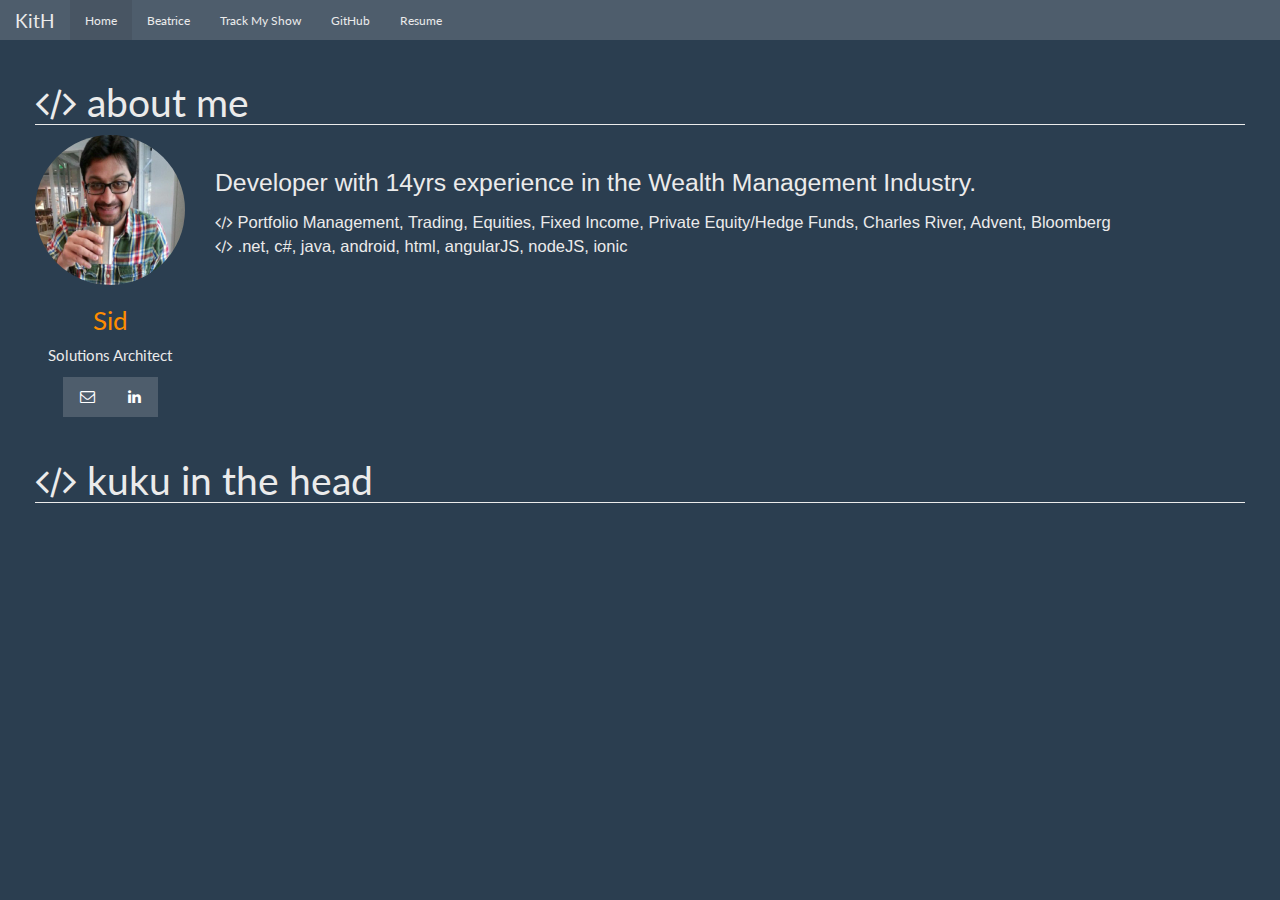
<file: index.html>
<!DOCTYPE html>
<html>
<head>
    <title>kuku in the head</title>
    <meta chatset="utf-8">
    <meta name="viewport" content="width=device-width, initial-scale=1">
    <!-- Latest compiled and minified CSS -->
    <!--<link rel="stylesheet" href="https://maxcdn.bootstrapcdn.com/bootstrap/3.3.6/css/bootstrap.min.css">-->
    <link rel="stylesheet" href="./css/bootstrap.css">
    <link rel="stylesheet" href="./css/style.css">
    
    <script src="https://ajax.googleapis.com/ajax/libs/jquery/2.2.3/jquery.min.js"></script>
    <script src="https://maxcdn.bootstrapcdn.com/bootstrap/3.3.6/js/bootstrap.min.js"></script>       
    
    <!-- Font Awesome -->
    <link rel="stylesheet" href="./fa/css/font-awesome.min.css">

       
    
</head>

<body>
    
    <nav class="navbar navbar-default">
        <div class="container-fluid">
            
            <div class="navbar-header">
                <!--<a href="#" class="btn navbar-brand" id="menu-toggle"><i class="fa fa-bars" aria-hidden="true"></i></a>-->
                <a href="#" class="navbar-brand">KitH</a></div>
            
            <div>
                <ul class="nav navbar-nav">
                    <li class="active"><a href="#">Home</a></li>
                    <li><a href="beatrice.html">Beatrice</a></li>                    
                    <li><a href="http://trackmyshow.s3-website-us-east-1.amazonaws.com">Track My Show</a></li>
                    <li><a href="github.html">GitHub</a></li>                    
                    <li><a href="resume.html">Resume</a></li>
                </ul>
            </div>
            
            
        </div>
        
    </nav>
    
    <div id="wrapper">

         <!-- content -->
         <div id="page-content-wrapper">
             <div class="container-fluid">
                 <div class="row">
                     <div class="col-lg-12">
                         
                         
                         <h1><i class="fa fa-code" aria-hidden="true"></i> about me</h1>
                         <div id="profile">
                             <header>
                                <img src="./img/sid_profile.jpg" alt="">
                                <h3>Sid</h3>
                                <p>Solutions Architect</p>
                                <div class="btn-group">
                                    <a class="btn btn-default" href="mailto:siddharth.sheopori@gmail.com">
                                        <i class="fa fa-envelope-o" title="Email"></i>
                                    </a>
                                    <a class="btn btn-default" href="https://www.linkedin.com/in/siddharth-sheopori-a666218">
                                        <i class="fa fa-linkedin" title="LinkedIN"></i>
                                    </a>                                  
                                </div>                    
                                
                                    
                             </header>
                                <div id="profileDetails">
                                    <p style="font-size: 1.5em;">Developer with 14yrs experience in the Wealth Management Industry.</p>
                                    
                                    <i class="fa fa-code" aria-hidden="true"></i> Portfolio Management, Trading, Equities, Fixed Income, Private Equity/Hedge Funds, Charles River, Advent, Bloomberg
                                    
                                    <br>
                                    <i class="fa fa-code" aria-hidden="true"></i> .net, c#, java, android, html, angularJS, nodeJS, ionic
                                    <br><br>
                                   
                                </div>
                                
                                 
                                
                             
                         </div> 
                         
                         <br>
                         

                         
                     </div>                     
                 </div>
                 
                 <br>
                 
                 <div class="row">
                     <div id="bodyContent" class="col-lg-12">
                         <h1><i class="fa fa-code" aria-hidden="true"></i> kuku in the head</h1>
                         <p></p>
                         
                     </div>
                     
                     
                 </div>
             </div>            
         </div>
    </div>
    
    <script>
        $("#menu-toggle").click( function(e) {
            e.preventDefault();                        
            $("#wrapper").toggleClass("menuShown");            
        });        
    </script>
       
    
</body>
    
</html>
</file>
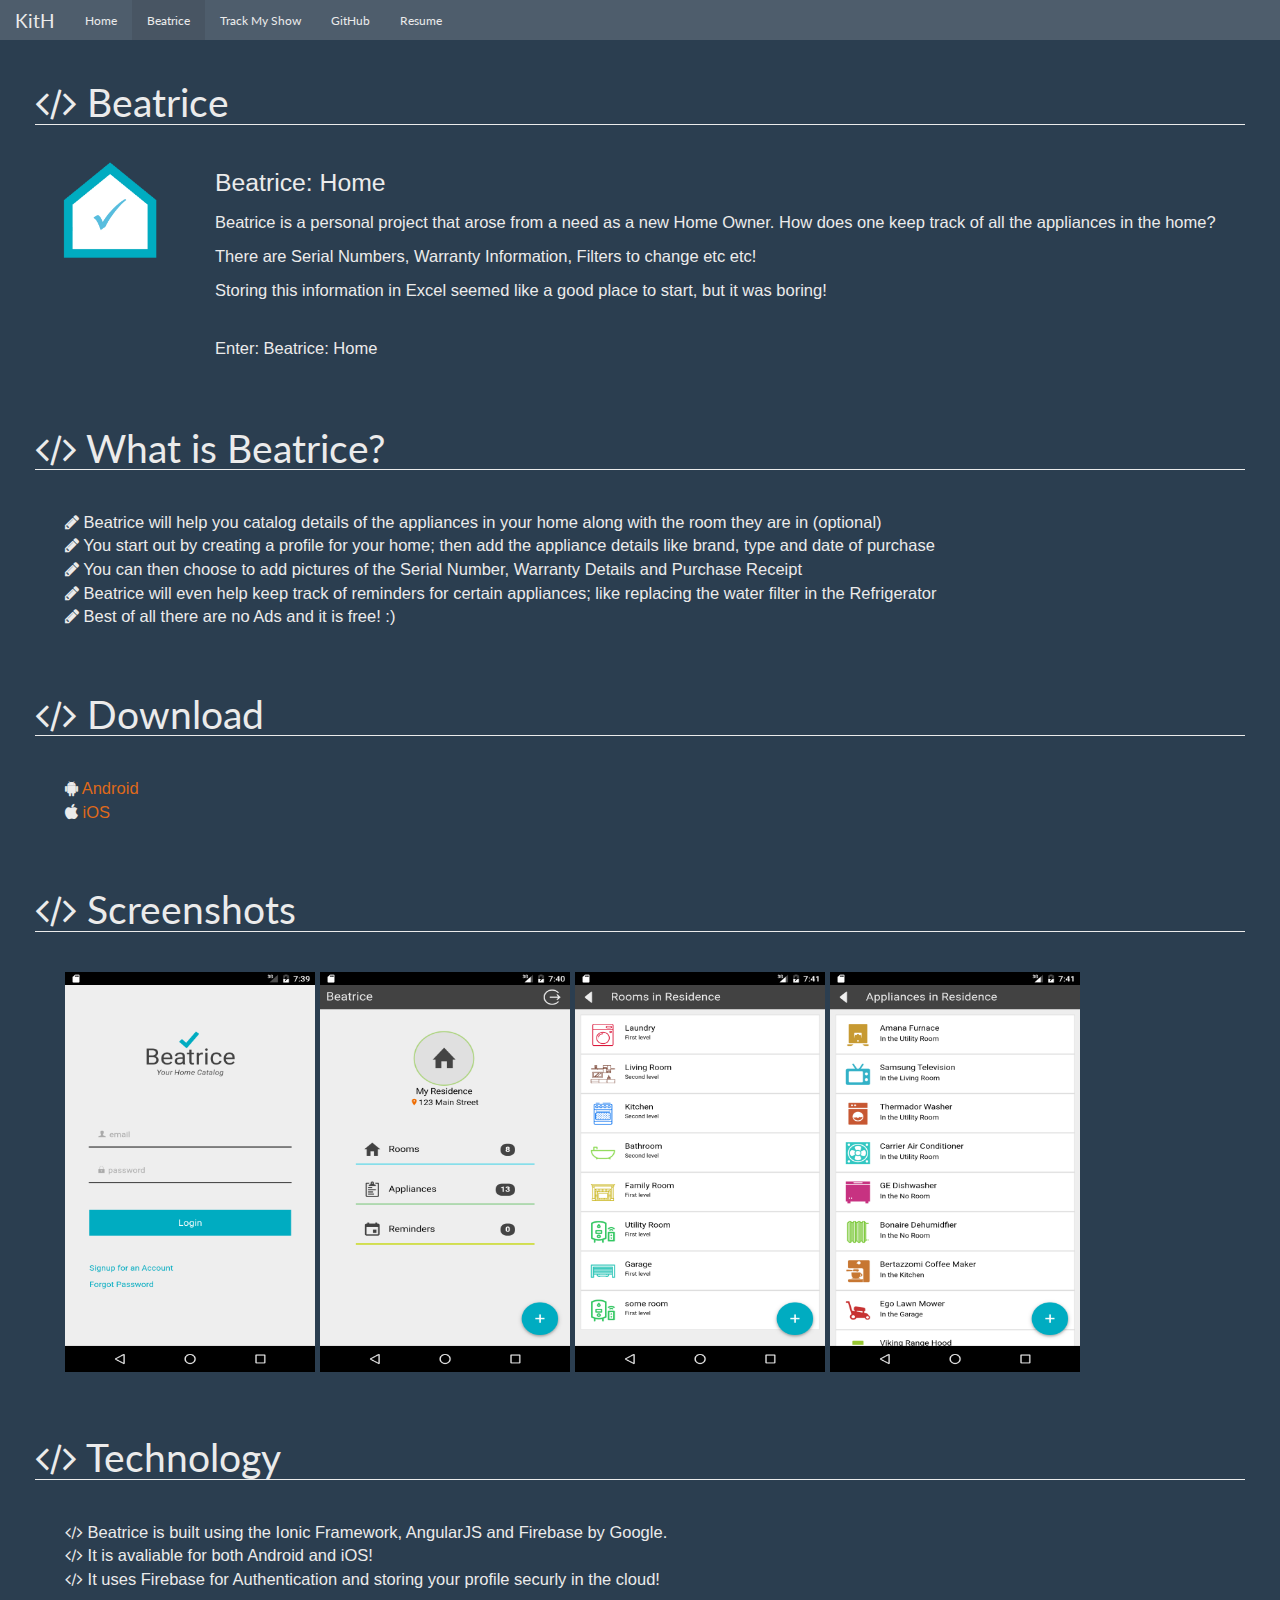
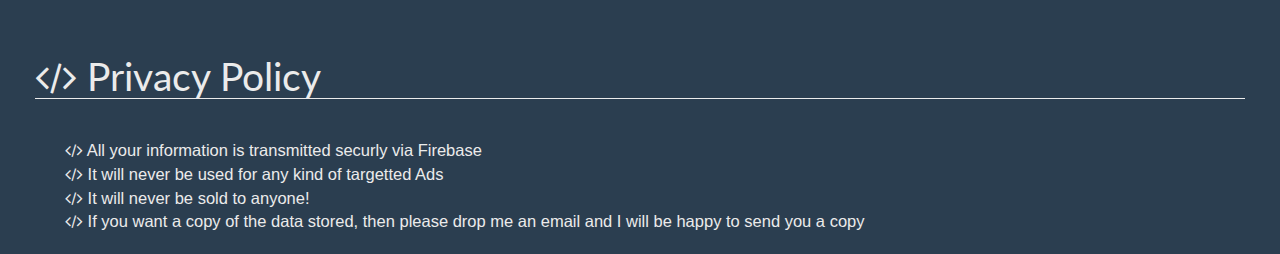
<file: beatrice.html>
<!DOCTYPE html>
<html>
<head>
    <title>Beatrice</title>
    <meta chatset="utf-8">
    <meta name="viewport" content="width=device-width, initial-scale=1">
    
    
    <link rel="stylesheet" href="./css/bootstrap.css">
    
    <link rel="stylesheet" href="./css/style.css">
    
    <script src="https://ajax.googleapis.com/ajax/libs/jquery/2.2.3/jquery.min.js"></script>
    <script src="https://maxcdn.bootstrapcdn.com/bootstrap/3.3.6/js/bootstrap.min.js"></script>       
    
    <!-- Font Awesome -->
    <link rel="stylesheet" href="./fa/css/font-awesome.min.css">

       
    
</head>

<body>
    
    <nav class="navbar navbar-default">
        <div class="container-fluid">
            
            <div class="navbar-header">
                <!--<a href="#" class="btn navbar-brand" id="menu-toggle"><i class="fa fa-bars" aria-hidden="true"></i></a>-->
                <a href="index.html" class="navbar-brand">KitH</a></div>
            
            <div>
                <ul class="nav navbar-nav">
                    <li><a href="index.html">Home</a></li>
                    <li class="active"><a href="#">Beatrice</a></li>                    
                    <li><a href="http://trackmyshow.s3-website-us-east-1.amazonaws.com">Track My Show</a></li>
                    <li><a href="github.html">GitHub</a></li>
                    <li><a href="resume.html">Resume</a></li>
                </ul>
            </div>

            
        </div>
        
    </nav>
    
    <div id="wrapper">
         <!-- content -->
         <div id="page-content-wrapper">
             <div class="container-fluid">
                 <div class="row">
                     <div class="col-lg-12">
                         
                         
                         <h1><i class="fa fa-code" aria-hidden="true"></i> Beatrice</h1>
                         <div id="profile">
                             <header>
                                <img src="./img/icon.png" alt="">                               
                                
                                    
                             </header>
                                <div id="profileDetails">
                                    <p style="font-size: 1.5em;">Beatrice: Home </p>
                                    
                                    <p>Beatrice is a personal project that arose from a need as a new Home Owner. How does one keep track of all the appliances in the home?</p>
                                        <p>There are Serial Numbers, Warranty Information, Filters to change etc etc!</p>
                                        <p>Storing this information in Excel seemed like a good place to start, but it was boring!</p>

                                    <br>
                                    Enter: Beatrice: Home
                                    <br><br>
                                   
                                </div>
                                
                                 
                                
                             
                         </div> 
                         
                         <br>
                         

                         
                     </div>                     
                 </div>
                 
                 <br>
                 
                 <div class="row">
                     <div id="bodyMain" class="col-lg-12">
                         <h1><i class="fa fa-code" aria-hidden="true"></i> What is Beatrice?</h1>
                         <div id="profileDetails">                                                                     
                        <i class="fa fa-pencil" aria-hidden="true"></i> Beatrice will help you catalog details of the appliances in your home along with the room they are in (optional) <br>
                        <i class="fa fa-pencil" aria-hidden="true"></i> You start out by creating a profile for your home; then add the appliance details like brand, type and date of purchase <br> 
                        <i class="fa fa-pencil" aria-hidden="true"></i> You can then choose to add pictures of the Serial Number, Warranty Details and Purchase Receipt <br>
                        <i class="fa fa-pencil" aria-hidden="true"></i> Beatrice will even help keep track of reminders for certain appliances; like replacing the water filter in the Refrigerator <br>
                        <i class="fa fa-pencil" aria-hidden="true"></i> Best of all there are no Ads and it is free! :) <br>
                        
                        </div>
                     </div>                     
                 </div>

<br><br>
                 <div class="row">
                     <div id="privacyPolicy" class="col-lg-12">
                         <h1><i class="fa fa-code" aria-hidden="true"></i> Download</h1>
                         <div id="profileDetails">                                                                     
                        <i class="fa fa-android" aria-hidden="true"></i> <a href="https://play.google.com/store/apps/details?id=com.kukuinthehead.beatrice">Android</a> <br>
                        <i class="fa fa-apple" aria-hidden="true"></i> <a href="https://itunes.apple.com/tw/app/beatrice-home/id1178829792">iOS</a>                                               
                        </div>
                     </div>                     
                 </div>  

<br><br>
                 <div class="row">
                     <div id="technology" class="col-lg-12">
                         <h1><i class="fa fa-code" aria-hidden="true"></i> Screenshots</h1>
                         <div id="profileDetails">
                             
                             <table>
                                 <tr>
                                     <td><img src="img/img_Login.png" style="width: 250px; height: 400px; margin-right: 5px;"></td>
                                     <td><img src="img/img_Home.png" style="width: 250px; height: 400px; margin-right: 5px;"></td>
                                     <td><img src="img/img_RoomList.png" style="width: 250px; height: 400px; margin-right: 5px;"></td>
                                     <td><img src="img/img_AppList.png" style="width: 250px; height: 400px; margin-right: 5px;"></td>
                                 </tr>
                             </table>
                                                
                        </div>
                     </div>                     
                 </div>                 

<br><br>
                 <div class="row">
                     <div id="technology" class="col-lg-12">
                         <h1><i class="fa fa-code" aria-hidden="true"></i> Technology</h1>
                         <div id="profileDetails">                                                                     
                        <i class="fa fa-code" aria-hidden="true"></i> Beatrice is built using the Ionic Framework, AngularJS and Firebase by Google. <br>
                        <i class="fa fa-code" aria-hidden="true"></i> It is avaliable for both Android and iOS! <br> 
                        <i class="fa fa-code" aria-hidden="true"></i> It uses Firebase for Authentication and storing your profile securly in the cloud! <br>                        
                        </div>
                     </div>                     
                 </div>

<br><br>
                 <div class="row">
                     <div id="privacyPolicy" class="col-lg-12">
                         <h1><i class="fa fa-code" aria-hidden="true"></i> Privacy Policy</h1>
                         <div id="profileDetails">                                                                     
                        <i class="fa fa-code" aria-hidden="true"></i> All your information is transmitted securly via Firebase <br>
                        <i class="fa fa-code" aria-hidden="true"></i> It will never be used for any kind of targetted Ads <br> 
                        <i class="fa fa-code" aria-hidden="true"></i> It will never be sold to anyone! <br>
                        <i class="fa fa-code" aria-hidden="true"></i> If you want a copy of the data stored, then please drop me an email and I will be happy to send you a copy <br>                        
                        </div>
                     </div>                     
                 </div>

               



             </div>            
         </div>
    </div>
    
    <script>
        $("#menu-toggle").click( function(e) {
            e.preventDefault();                        
            $("#wrapper").toggleClass("menuShown");            
        });        
    </script>
       
    
</body>
    
</html>
</file>
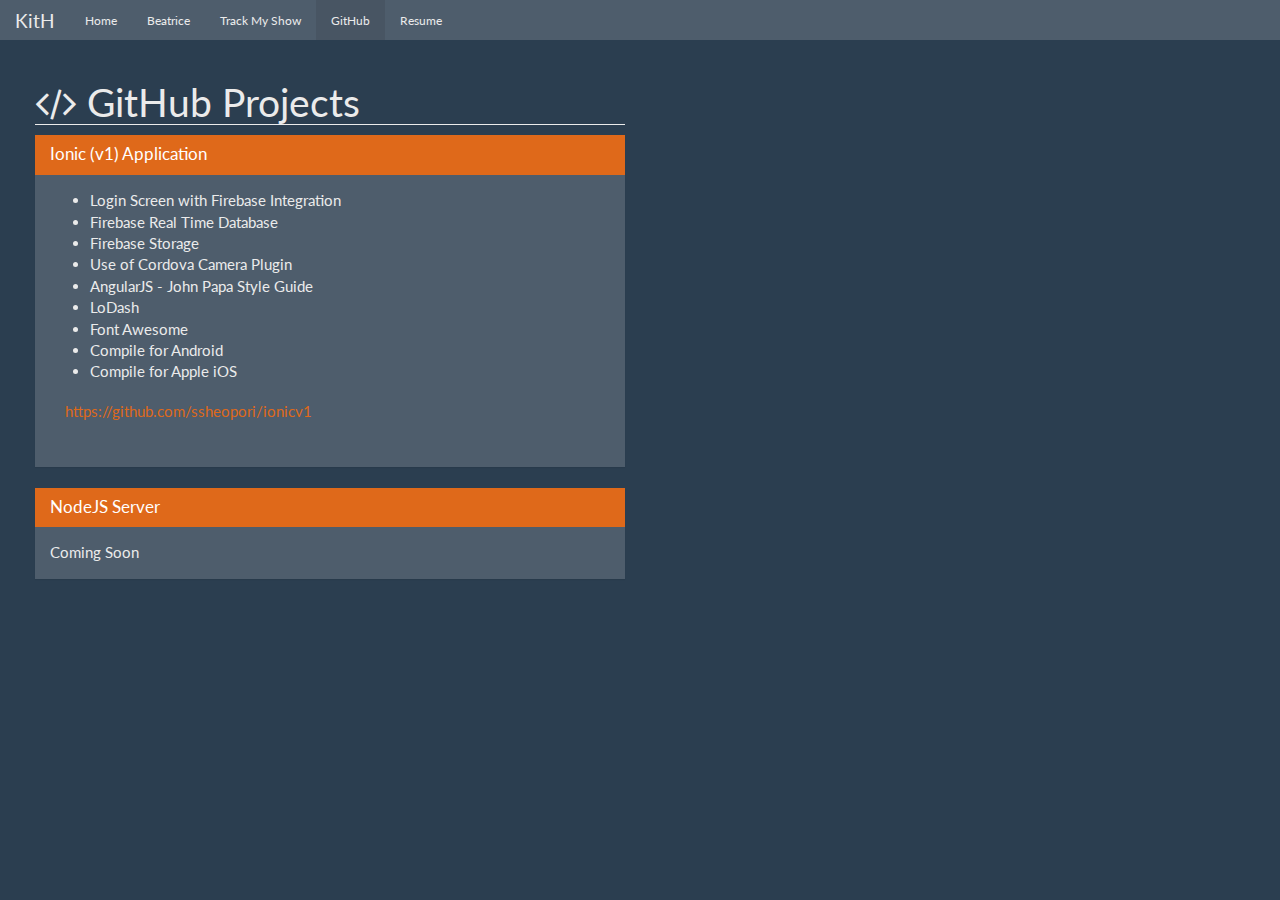
<file: github.html>
<!DOCTYPE html>
<html>
<head>
    <title>kuku in the head</title>
    <meta chatset="utf-8">
    <meta name="viewport" content="width=device-width, initial-scale=1">
    
    <link rel="stylesheet" href="./css/bootstrap.css">
    
    <link rel="stylesheet" href="./css/style.css">
    
    <script src="https://ajax.googleapis.com/ajax/libs/jquery/2.2.3/jquery.min.js"></script>
    <script src="https://maxcdn.bootstrapcdn.com/bootstrap/3.3.6/js/bootstrap.min.js"></script>       
    
    <!-- Font Awesome -->
    <link rel="stylesheet" href="./fa/css/font-awesome.min.css">

       
    
</head>

<body>
    
    <nav class="navbar navbar-default">
        <div class="container-fluid">
            
            <div class="navbar-header">
                <!--<a href="#" class="btn navbar-brand" id="menu-toggle"><i class="fa fa-bars" aria-hidden="true"></i></a>-->
                <a href="index.html" class="navbar-brand">KitH</a></div>
            
            <div>
                <ul class="nav navbar-nav">
                    <li><a href="index.html">Home</a></li>
                    <li><a href="beatrice.html">Beatrice</a></li>        
                    <li><a href="http://trackmyshow.s3-website-us-east-1.amazonaws.com">Track My Show</a></li>
                    <li class="active"><a href="#">GitHub</a></li>
                    <li><a href="resume.html">Resume</a></li>                    
                    
                    
                </ul>
            </div>

            
        </div>
        
    </nav>
    
    <div id="wrapper">

        
         <!-- content -->
         <div id="page-content-wrapper">
             <div class="container-fluid">
                 <div class="row">
                     <div class="col-lg-6">
                         
                         
                         <h1><i class="fa fa-code" aria-hidden="true"></i> GitHub Projects</h1>
       

<div class="panel panel-primary">
  <div class="panel-heading">
    <h3 class="panel-title">Ionic (v1) Application</h3>
  </div>
  <div class="panel-body">
    <ul>
        <li> Login Screen with Firebase Integration</li>
        <li> Firebase Real Time Database</li>
        <li> Firebase Storage</li>
        <li> Use of Cordova Camera Plugin</li>
        <li> AngularJS - John Papa Style Guide</li>
        <li> LoDash</li>
        <li> Font Awesome</li>
        <li> Compile for Android</li>
        <li> Compile for Apple iOS</li>
    </ul>
    
    <ul class="breadcrumb">
      <li><a href="https://github.com/ssheopori/ionicv1">https://github.com/ssheopori/ionicv1</a></li>
    </ul>
    
  </div>
</div>

<div class="panel panel-primary">
  <div class="panel-heading">
    <h3 class="panel-title">NodeJS Server</h3>
  </div>
  <div class="panel-body">
    Coming Soon
  </div>
</div>
                                 
                                
                             
                     </div>
                 </div>              
             </div>
         </div>            
         
    </div>
    

    
</body>
    
</html>
</file>
<file: css/style.css>
#sidebar-wrapper{
    z-index: 1;
    position: absolute;
    width: 0;
    height: 100%; 
    overflow-y: hidden;
    overflow-x: hidden;
    background: #2a3439;
    opacity: 0.8;
}

#page-content-wrapper{
    width: 100%;
    position: absolute;
    padding: 20px;    
}

#wrapper.menuShown #sidebar-wrapper{
    width: 175px;    
    -webkit-transition: width .1s ease-out ;
    -moz-transition: width .1s ease-out ;
    transition: width .1s ease-out ;
}

#wrapper.menuShown #page-content-wrapper{
    padding-left: 175px;
}

.sidebar-nav{
    padding: 0;
    list-style: none;
    margin-top: 15px;
}

.sidebar-nav li{    
    text-indent: 5px;
    line-height: 40px;
    font-size: 1.2em;
}

.sidebar-nav li a{
    display: block;
    text-decoration: none;
    color: gainsboro;
}

.sidebar-nav li a:hover{
    background-color: lightcoral;
    transition: background-color .5s ease-out;
    
}

.navbar{
    margin-bottom: 0;
    border-radius: 0;
}



#profile img{    
    height: 150px;
    width: 150px;    
    border-radius: 75px;
}

#profile header{
    float: left;
    width: 150px;
    text-align: center;
}

#profile h3{
    color: darkorange;
}


#profileDetails{
    float: left;
    padding-left: 30px;
    margin-top: 30px;
    font-family: 'Segoe UI', Tahoma, Geneva, Verdana, sans-serif;
    font-size: 1.3em;
    
}

#profileDetails{
    float: left;
    padding-left: 30px;
    margin-top: 30px;
    font-family: 'Segoe UI', Tahoma, Geneva, Verdana, sans-serif;
    font-size: 1.1em;
}

#profileDetails_resume{
    background-color: white;
}

#profile li{
    list-style: none;
    display: inline-block;
    padding: 2px;
}

h1{
    border-width: 0 0px 1px 0;
    border-style: solid;
    
}

.active{
    background-color: limegreen;
}
</file>
